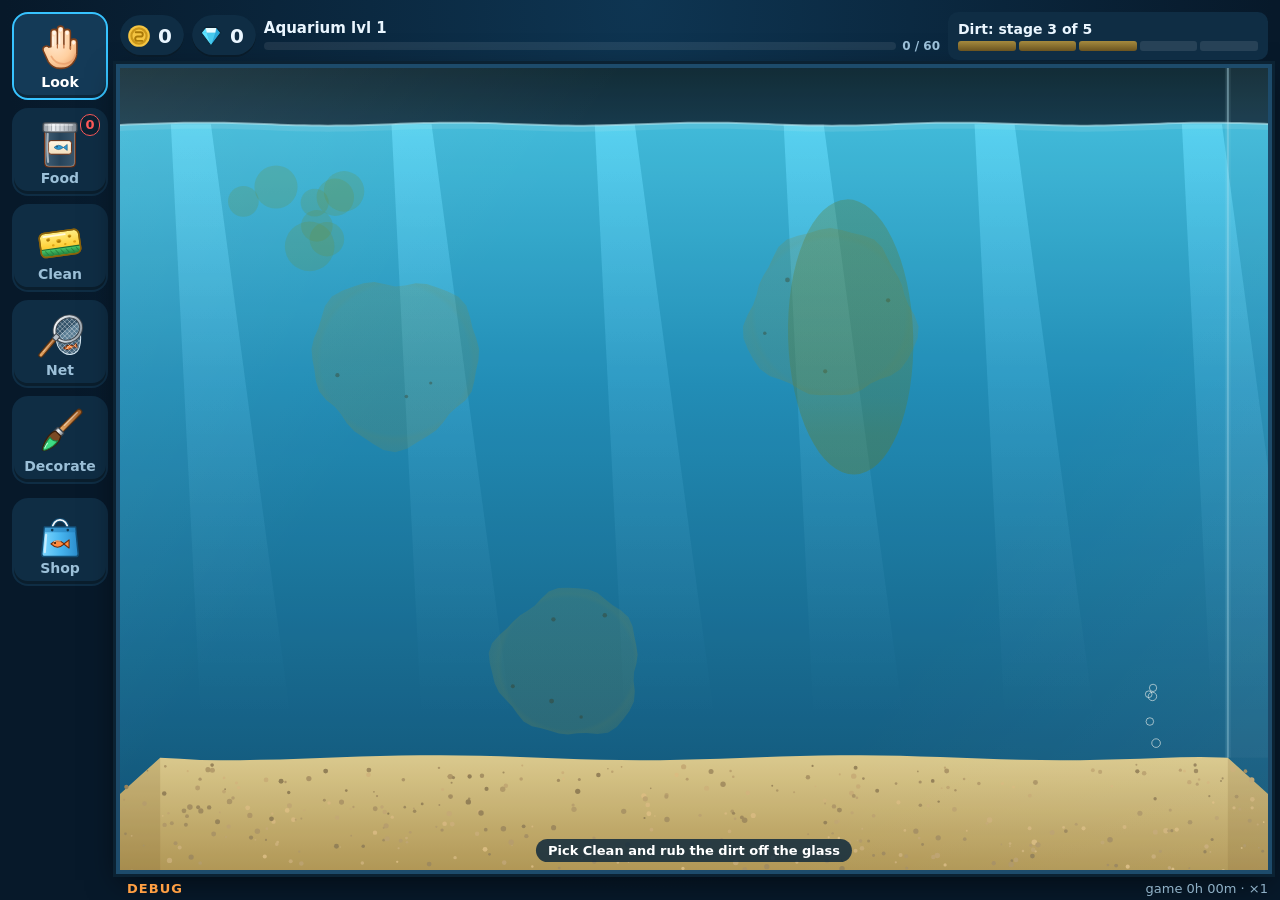
<file: index.html>
<!doctype html>
<html lang="en">
<head>
  <meta charset="utf-8">
  <meta name="viewport" content="width=device-width, initial-scale=1, viewport-fit=cover, user-scalable=no">
  <meta name="theme-color" content="#07192a">
  <meta name="screen-orientation" content="landscape">
  <!-- home-screen app: relative paths so it works under the GitHub Pages subpath /Fish-Aquarium/. iOS reads these tags
       (and, from 11.3, the manifest, whose display wins over the meta tag) ONCE, when the icon is added: an icon added from a
       build without them keeps opening in Safari until it is deleted and added again. Manifest display is "standalone"
       (every iOS version understands it; fullscreen stays first in display_override for Android). Never navigate the
       page (reload / location / links): old iOS standalone apps bounce to Safari on navigation. -->
  <meta name="apple-mobile-web-app-capable" content="yes">
  <meta name="mobile-web-app-capable" content="yes">
  <meta name="apple-mobile-web-app-status-bar-style" content="black-translucent">
  <meta name="apple-mobile-web-app-title" content="Aquarium">
  <link rel="manifest" href="manifest.webmanifest">
  <link rel="icon" type="image/svg+xml" href="icons/aquarium-icon.svg">
  <link rel="icon" type="image/png" sizes="192x192" href="icons/icon-192.png">
  <link rel="apple-touch-icon" sizes="180x180" href="icons/icon-180.png">
  <title>Aquarium (prototype)</title>
  <link rel="stylesheet" href="style.css?v=202609290300">
</head>
<body>
  <svg width="0" height="0" style="position:absolute" aria-hidden="true">
    <defs>
      <symbol id="i-coin" viewBox="0 0 24 24"><circle cx="12" cy="12" r="10" fill="#f5c542"/><circle cx="12" cy="12" r="7" fill="none" stroke="#c9961a" stroke-width="2"/><path d="M9 8.5h4.5a2 2 0 0 1 0 4H10.5a2 2 0 0 0 0 4H15" fill="none" stroke="#a87808" stroke-width="1.8" stroke-linecap="round"/></symbol>
      <symbol id="i-gem" viewBox="0 0 24 24"><path d="M7 4h10l4 5-9 12L3 9z" fill="#2ba8d8"/><path d="M3 9h18L12 21z" fill="#2ba8d8"/><path d="M3 9l9 12L8 9z" fill="#5fe3ff"/><path d="M7 4l1 5H3z" fill="#5fe3ff"/><path d="M7 4h10l-1 5H8z" fill="#e6fbff"/><path d="M8 9h8l-4 12z" fill="#5fe3ff" opacity=".55"/><path d="M7 4h10l4 5-9 12L3 9z" fill="none" stroke="#0b2233" stroke-width="1" stroke-linejoin="round"/></symbol>
    </defs>
  </svg>

  <div id="app">
    <nav id="tools" aria-label="Tools">
      <!-- Toolbar icons V1 (Art Director art/toolbar-v1): each icon's SVG inlined by tools/sync_toolbar_art.py between the
           tb markers (no <use>); static art, pressed = blue border only (no button animations); Food = pot with the food level -->
      <button class="tool" data-tool="hand" aria-pressed="true"><span class="ico"><!--tb:hand--><svg xmlns="http://www.w3.org/2000/svg" viewBox="0 0 120 120" class="tb tb-hand"><defs><radialGradient id="tbh-skin" cx=".38" cy=".35" r=".8"><stop offset="0" stop-color="#ffe9d2"/><stop offset=".6" stop-color="#ffcf9f"/><stop offset="1" stop-color="#eaa06a"/></radialGradient></defs>
<g transform="scale(5) translate(-0.2 -0.6)">
 <path d="M8 12V5.5a1.5 1.5 0 0 1 3 0V11V4a1.5 1.5 0 0 1 3 0v7V5.5a1.5 1.5 0 0 1 3 0V13v-3a1.5 1.5 0 0 1 3 0v4.5c0 4-3 7.5-7 7.5h-1c-2.5 0-4-1.2-5.2-3L4.5 14a1.6 1.6 0 0 1 2.6-1.8z" fill="url(#tbh-skin)" stroke="#7a3f1c" stroke-width=".7" stroke-linejoin="round"/>
 <path d="M8.2 16.5c1.2 2.4 3.4 3.6 6.2 3.4 2.6-.2 4.4-2 5-4.4" fill="none" stroke="#e79a66" stroke-opacity=".7" stroke-width=".8" stroke-linecap="round"/>
 <path d="M11 11v1.6M14 11v1.6M17 12v1.2" stroke="#b86a3c" stroke-width=".55" stroke-linecap="round"/>
 <g fill="#fff" fill-opacity=".75"><ellipse cx="9.5" cy="5.6" rx=".75" ry=".95"/><ellipse cx="12.5" cy="4.1" rx=".75" ry=".95"/><ellipse cx="15.5" cy="5.6" rx=".75" ry=".95"/><ellipse cx="18.5" cy="10.1" rx=".75" ry=".95"/></g>
 <path d="M9 7.5v4M12 6v4.5" stroke="#fff" stroke-opacity=".55" stroke-width=".7" stroke-linecap="round"/>
</g></svg><!--/tb:hand--></span><span>Look</span></button>
      <button class="tool" data-tool="food"><span class="ico"><!--tb:food--><svg id="food-icon" data-art="toolbar-v1" xmlns="http://www.w3.org/2000/svg" viewBox="0 0 120 120" class="tb tb-food"><defs><linearGradient id="fb-fbb-food" x1="0" x2="1"><stop offset="0" stop-color="#e0621c"/><stop offset=".28" stop-color="#ff9a4a"/><stop offset=".55" stop-color="#ff8a3d"/><stop offset="1" stop-color="#c9501a"/></linearGradient>
<linearGradient id="fb-fbb-lid" x1="0" x2="1"><stop offset="0" stop-color="#8e969e"/><stop offset=".3" stop-color="#eef1f4"/><stop offset=".6" stop-color="#c9ced4"/><stop offset="1" stop-color="#7c848c"/></linearGradient>
<linearGradient id="fb-fbb-lab" x1="0" y1="0" x2="0" y2="1"><stop offset="0" stop-color="#fff7e6"/><stop offset="1" stop-color="#f1dfbd"/></linearGradient>
<linearGradient id="fb-fbb-glass" x1="0" x2="1"><stop offset="0" stop-color="#cfe9ff" stop-opacity=".26"/><stop offset=".5" stop-color="#cfe9ff" stop-opacity=".12"/><stop offset="1" stop-color="#cfe9ff" stop-opacity=".22"/></linearGradient><clipPath id="food-level-clip" clipPathUnits="userSpaceOnUse"><rect id="food-level-rect" x="-60" y="0" width="120" height="0"/></clipPath></defs><clipPath id="fb-fill-clip" clipPathUnits="userSpaceOnUse"><path id="fb-fill-clip-path" d="M-32 -83 Q-34.5 -83 -34.5 -80 L-34.5 -10.5 Q-34.5 -1.5 -25.5 -1.5 L25.5 -1.5 Q34.5 -1.5 34.5 -10.5 L34.5 -80 Q34.5 -83 32 -83 Z"/></clipPath>

<g class="pot"><g transform="translate(60 113) scale(.98)"><g id="fb-body"><!-- empty glass pot: always drawn first -->
 <path d="M-33 -84 Q-36 -84 -36 -80 L-36 -10 Q-36 0 -26 0 L26 0 Q36 0 36 -10 L36 -80 Q36 -84 33 -84 Z" fill="url(#fb-fbb-glass)"/>
</g>
<g id="food-level" clip-path="url(#food-level-clip)" style="display:none"><g id="fb-fill" clip-path="url(#fb-fill-clip)"><!-- the food, full (y -84 .. 0). Clip it to the current level: visible from y = -84 * level down to 0 -->
 <rect x="-40" y="-86" width="80" height="88" fill="url(#fb-fbb-food)"/>
 <rect x="-40" y="-18" width="80" height="20" fill="#b8461a" opacity=".45"/>
 <circle cx="-18" cy="-70" r="3.2" fill="#ffd2a6" opacity=".75"/><circle cx="16" cy="-74" r="2.6" fill="#ffd2a6" opacity=".7"/><circle cx="22" cy="-24" r="3" fill="#ffd2a6" opacity=".6"/><circle cx="-20" cy="-26" r="2.4" fill="#ffd2a6" opacity=".6"/><circle cx="6" cy="-12" r="2.2" fill="#ffd2a6" opacity=".5"/>
</g></g>
<g id="fb-rim"><!-- drawn last, on top of the fill: outline, label, shine, lid -->
 <path d="M-33 -84 Q-36 -84 -36 -80 L-36 -10 Q-36 0 -26 0 L26 0 Q36 0 36 -10 L36 -80 Q36 -84 33 -84 Z" fill="none" stroke="#6b2a0c" stroke-width="3" stroke-linejoin="round"/>
 <path d="M-32 -83 Q-34.5 -83 -34.5 -80 L-34.5 -10.5 Q-34.5 -1.5 -25.5 -1.5 L25.5 -1.5 Q34.5 -1.5 34.5 -10.5 L34.5 -80 Q34.5 -83 32 -83 Z" fill="none" stroke="#ffe0c4" stroke-opacity=".55" stroke-width="1.6"/>
 <rect x="-27" y="-62" width="54" height="32" rx="6" fill="url(#fb-fbb-lab)" stroke="#6b2a0c" stroke-width="2.2"/>
 <path d="M-14 -46 Q-4 -56 8 -46 Q-4 -36 -14 -46 Z M8 -46 L17 -53 L17 -39 Z" fill="#2f9bd6" stroke="#16557d" stroke-width="1.4" stroke-linejoin="round"/>
 <circle cx="-7" cy="-47.5" r="1.6" fill="#0d2f45"/>
 <path d="M-29 -78 Q-31 -40 -28 -12" fill="none" stroke="#fff" stroke-opacity=".55" stroke-width="5" stroke-linecap="round"/>
 <rect x="-40" y="-104" width="80" height="22" rx="5" fill="url(#fb-fbb-lid)" stroke="#3e464e" stroke-width="3"/>
 <path d="M-30 -101 V-85 M-20 -101 V-85 M-10 -101 V-85 M0 -101 V-85 M10 -101 V-85 M20 -101 V-85 M30 -101 V-85" stroke="#6d757d" stroke-opacity=".55" stroke-width="2"/>
 <path d="M-34 -99 H30" stroke="#fff" stroke-opacity=".7" stroke-width="2.5" stroke-linecap="round"/>
</g></g></g></svg><!--/tb:food-->
          <b id="food-badge" class="badge">0</b></span><span>Food</span></button>
      <button class="tool" data-tool="sponge"><span class="ico"><!--tb:sponge--><svg xmlns="http://www.w3.org/2000/svg" viewBox="0 0 120 120" class="tb tb-sponge"><defs><linearGradient id="tbs-yel" x1="0" y1="0" x2="0" y2="1"><stop offset="0" stop-color="#fff08a"/><stop offset=".55" stop-color="#ffd23d"/><stop offset="1" stop-color="#f2b21c"/></linearGradient><linearGradient id="tbs-grn" x1="0" y1="0" x2="0" y2="1"><stop offset="0" stop-color="#4ccf6e"/><stop offset="1" stop-color="#23813f"/></linearGradient></defs>

<g class="sponge"><g transform="rotate(-8 60 68)">
 <rect x="14" y="40" width="92" height="56" rx="12" fill="url(#tbs-yel)" stroke="#8a620a" stroke-width="3.5"/>
 <path d="M15.8 78 H104.2 V84 Q104.2 94.2 94 94.2 H26 Q15.8 94.2 15.8 84 Z" fill="url(#tbs-grn)"/>
 <path d="M24 82l6 8M36 82l6 8M48 82l6 8M60 82l6 8M72 82l6 8M84 82l6 8M96 82l4 6" stroke="#1d6b33" stroke-opacity=".6" stroke-width="2.2" stroke-linecap="round"/>
 <path d="M15.8 78 H104.2" stroke="#1d6b33" stroke-width="2.5"/>
 <rect x="14" y="40" width="92" height="56" rx="12" fill="none" stroke="#8a620a" stroke-width="3.5"/>
 <g fill="#dca317"><ellipse cx="34" cy="56" rx="5" ry="4"/><ellipse cx="58" cy="62" rx="6" ry="4.6"/><ellipse cx="84" cy="54" rx="4.4" ry="3.6"/><ellipse cx="94" cy="68" rx="3.4" ry="2.8"/><ellipse cx="44" cy="70" rx="3.2" ry="2.6"/><ellipse cx="72" cy="71" rx="2.8" ry="2.3"/></g>
 <g fill="#a87908"><ellipse cx="34" cy="57.2" rx="3.3" ry="2.4"/><ellipse cx="58" cy="63.4" rx="4" ry="2.8"/><ellipse cx="84" cy="55.1" rx="2.9" ry="2.1"/></g>
 <path d="M24 48 H74" stroke="#fff" stroke-opacity=".75" stroke-width="4" stroke-linecap="round"/>
</g></g></svg><!--/tb:sponge--></span><span>Clean</span></button>
      <button class="tool" data-tool="net"><span class="ico"><!--tb:net--><svg xmlns="http://www.w3.org/2000/svg" viewBox="0 0 120 120" class="tb tb-net"><defs><clipPath id="tbn-clip"><path d="M52 62 C49 97 84 114 100 95 C110 83 109 50 104 26 Z"/><ellipse cx="78" cy="44" rx="32" ry="28" transform="rotate(-35 78 44)"/></clipPath><linearGradient id="tbn-wood" x1="0" x2="1"><stop offset="0" stop-color="#e3a562"/><stop offset="1" stop-color="#a8652c"/></linearGradient><linearGradient id="tbn-steel" x1="0" y1="0" x2="1" y2="1"><stop offset="0" stop-color="#ffffff"/><stop offset=".5" stop-color="#c9d2da"/><stop offset="1" stop-color="#8d979f"/></linearGradient></defs>
<path d="M50 64 L16 104" stroke="#5a3212" stroke-width="12" stroke-linecap="round"/>
<path d="M50 64 L16 104" stroke="url(#tbn-wood)" stroke-width="6.5" stroke-linecap="round"/>
<path d="M44 70 L22 96" stroke="#fff" stroke-opacity=".45" stroke-width="2" stroke-linecap="round"/>
<path d="M52 62 C49 97 84 114 100 95 C110 83 109 50 104 26 Z" fill="#bfe6ff" fill-opacity=".28"/><ellipse cx="78" cy="44" rx="32" ry="28" transform="rotate(-35 78 44)" fill="#bfe6ff" fill-opacity=".2"/>
<g transform="translate(80 86) rotate(-12)"><path d="M-12 0 Q0 -10 12 0 Q0 10 -12 0 Z M11 0 L19 -6 L19 6 Z" fill="#ff8a3d" stroke="#6b2a0c" stroke-width="2.2" stroke-linejoin="round"/><circle cx="-5" cy="-1.5" r="1.8" fill="#2a1206"/></g>
<g clip-path="url(#tbn-clip)" stroke="#fff" stroke-opacity=".6" stroke-width="1.5"><path d="M-110 0 L10 120"/><path d="M10 0 L-110 120"/><path d="M-99 0 L21 120"/><path d="M21 0 L-99 120"/><path d="M-88 0 L32 120"/><path d="M32 0 L-88 120"/><path d="M-77 0 L43 120"/><path d="M43 0 L-77 120"/><path d="M-66 0 L54 120"/><path d="M54 0 L-66 120"/><path d="M-55 0 L65 120"/><path d="M65 0 L-55 120"/><path d="M-44 0 L76 120"/><path d="M76 0 L-44 120"/><path d="M-33 0 L87 120"/><path d="M87 0 L-33 120"/><path d="M-22 0 L98 120"/><path d="M98 0 L-22 120"/><path d="M-11 0 L109 120"/><path d="M109 0 L-11 120"/><path d="M0 0 L120 120"/><path d="M120 0 L0 120"/><path d="M11 0 L131 120"/><path d="M131 0 L11 120"/><path d="M22 0 L142 120"/><path d="M142 0 L22 120"/><path d="M33 0 L153 120"/><path d="M153 0 L33 120"/><path d="M44 0 L164 120"/><path d="M164 0 L44 120"/><path d="M55 0 L175 120"/><path d="M175 0 L55 120"/><path d="M66 0 L186 120"/><path d="M186 0 L66 120"/><path d="M77 0 L197 120"/><path d="M197 0 L77 120"/><path d="M88 0 L208 120"/><path d="M208 0 L88 120"/><path d="M99 0 L219 120"/><path d="M219 0 L99 120"/><path d="M110 0 L230 120"/><path d="M230 0 L110 120"/></g>
<path d="M52 62 C49 97 84 114 100 95 C110 83 109 50 104 26" fill="none" stroke="#e6f6ff" stroke-opacity=".9" stroke-width="2.4" stroke-linecap="round"/>
<ellipse cx="78" cy="44" rx="32" ry="28" transform="rotate(-35 78 44)" fill="none" stroke="#3e464e" stroke-width="9"/>
<ellipse cx="78" cy="44" rx="32" ry="28" transform="rotate(-35 78 44)" fill="none" stroke="url(#tbn-steel)" stroke-width="4.5"/>
<rect x="45" y="56" width="12" height="14" rx="3" fill="#b8c0c8" stroke="#3e464e" stroke-width="2.5" transform="rotate(40 51 63)"/></svg><!--/tb:net--></span><span>Net</span></button>
      <button class="tool" data-tool="brush"><span class="ico"><!--tb:brush--><svg xmlns="http://www.w3.org/2000/svg" viewBox="0 0 120 120" class="tb tb-brush"><defs><linearGradient id="tbb-wood" x1="0" x2="1"><stop offset="0" stop-color="#e3a562"/><stop offset="1" stop-color="#a8652c"/></linearGradient><linearGradient id="tbb-steel" x1="0" x2="1"><stop offset="0" stop-color="#8e969e"/><stop offset=".35" stop-color="#f2f5f7"/><stop offset="1" stop-color="#7c848c"/></linearGradient></defs>
<g class="brushg">
 <path d="M104 14 L62 56" stroke="#5a3212" stroke-width="15" stroke-linecap="round"/>
 <path d="M104 14 L62 56" stroke="url(#tbb-wood)" stroke-width="9.5" stroke-linecap="round"/>
 <path d="M100 15 L70 45" stroke="#fff" stroke-opacity=".45" stroke-width="2.5" stroke-linecap="round"/>
 <rect x="-10" y="-9" width="20" height="18" rx="3" fill="url(#tbb-steel)" stroke="#3e464e" stroke-width="3" transform="translate(56 62) rotate(45)"/>
 <path d="M50 58 C38 60 26 76 20 96 C18 102 22 104 28 102 C46 96 60 82 62 70 Z" fill="#7a4a24" stroke="#3a1e0a" stroke-width="3" stroke-linejoin="round"/>
 <path d="M37 72 C30 80 25 90 22 97 C20 102 23 103 28 101 C40 96 50 88 55 80 C48 82 41 78 37 72 Z" fill="#3ddc84" stroke="#1d7a44" stroke-width="2.5" stroke-linejoin="round"/>
 <path d="M31 86 C28 90 26 94 25 97" stroke="#caffdf" stroke-width="2.5" stroke-linecap="round"/>
</g></svg><!--/tb:brush--></span><span>Decorate</span></button>
      <button class="tool action" id="btn-shop"><span class="ico"><!--tb:shop--><svg xmlns="http://www.w3.org/2000/svg" viewBox="0 0 120 120" class="tb tb-shop"><defs><linearGradient id="tbp-bag" x1="0" x2="1"><stop offset="0" stop-color="#7fd8ff"/><stop offset=".5" stop-color="#48b6f0"/><stop offset="1" stop-color="#2a8bcb"/></linearGradient></defs>
<path d="M42 50 C42 20 78 20 78 50" fill="none" stroke="#134e75" stroke-width="9" stroke-linecap="round"/>
<path d="M42 50 C42 20 78 20 78 50" fill="none" stroke="#f4f7fa" stroke-width="4" stroke-linecap="round"/>
<path d="M24 44 H96 L102 106 Q102 112 96 112 H24 Q18 112 18 106 Z" fill="url(#tbp-bag)" stroke="#134e75" stroke-width="3.5" stroke-linejoin="round"/>
<path d="M24.2 45.8 H95.8 L96.8 56 H23.2 Z" fill="#1f78b4" opacity=".55"/>
<circle cx="42" cy="51" r="3" fill="#0d3a57"/><circle cx="78" cy="51" r="3" fill="#0d3a57"/>
<path d="M28 62 L25 102" stroke="#fff" stroke-opacity=".6" stroke-width="5" stroke-linecap="round"/>
<g transform="translate(58 83) scale(1.35)"><path d="M-14 0 Q-3 -11 9 0 Q-3 11 -14 0 Z M8 0 L17 -7 L17 7 Z" fill="#ff8a3d" stroke="#6b2a0c" stroke-width="1.8" stroke-linejoin="round"/><circle cx="-7" cy="-1.5" r="1.7" fill="#2a1206"/><path d="M-9 -4 Q-3 -7 2 -5" stroke="#ffd2a6" stroke-width="1.5" fill="none" stroke-linecap="round"/></g></svg><!--/tb:shop--></span><span>Shop</span></button>
    </nav>

    <header id="hud">
      <div class="res" id="res-gold" title="Gold"><svg><use href="#i-coin"/></svg><span id="gold">0</span></div>
      <div class="res" id="res-gem" title="Diamonds"><svg><use href="#i-gem"/></svg><span id="gems">0</span></div>
      <div id="tanklvl" title="Aquarium level: feeding, level-ups, selling and cleaning earn XP">
        <div id="tank-label">Aquarium lvl 1</div>
        <div class="xprow"><div class="bar"><div id="tank-xpbar"></div></div><span id="tank-xp">0 / 60</span></div>
      </div>
      <div id="dirt-win" title="Dirt">
        <div class="l1"><span id="dirt-label">Dirt: clean</span></div>
        <div id="dirt-bar" aria-label="Dirt stage"><i></i><i></i><i></i><i></i><i></i></div>
      </div>
    </header>

    <main id="tank-wrap">
      <canvas id="tank" aria-label="Aquarium tank"></canvas>
      <div id="toasts"></div>
      <div id="hint"></div>
      <button id="deco-done" class="btn primary" hidden>Done</button>

      <section id="panel" class="side" hidden>
        <button class="close" data-close="panel" aria-label="Close">&times;</button>
        <div class="panel-head">
          <canvas id="panel-portrait" width="200" height="120"></canvas>
          <div>
            <div class="p-name" id="p-name"></div>
            <div class="p-latin" id="p-latin"></div>
            <div class="p-chips"><span class="chip" id="p-rarity"></span><span class="chip" id="p-level"></span></div>
          </div>
        </div>
        <div class="p-row alive"><span class="k">Growth</span><span class="v" id="p-growth"></span></div>
        <div class="bar alive"><div id="p-growbar"></div></div>
        <div class="p-row alive"><span class="k">Hunger</span><span class="v" id="p-hunger"></span></div>
        <div class="p-row alive"><span class="k">Food</span><span class="v" id="p-meal"></span></div>
        <div class="meal alive" id="p-mealbar"></div>
        <div class="p-row"><span class="k">Value</span><span class="v worth" id="p-worth"><span id="p-worth-n"></span><svg class="coin" role="img" aria-label="gold"><use href="#i-coin"/></svg></span></div>
        <div class="p-row deadonly"><span class="k">Status</span><span class="v danger" id="p-dead">Dead</span></div>
        <p class="note deadonly">Use the Net to remove it.</p>
      </section>

      <section id="shop" hidden>
        <div class="shop-head">
          <h2>Shop</h2>
          <div class="tabs" role="tablist">
            <button class="tab" data-tab="fish" aria-selected="true">Fish</button>
            <button class="tab" data-tab="food" aria-selected="false">Food</button>
            <button class="tab" data-tab="decor" aria-selected="false">Decorations</button>
          </div>
          <button class="close" data-close="shop" aria-label="Close">&times;</button>
        </div>
        <div id="shop-scroll">
          <div id="shop-list" class="grid" data-tab="fish"></div>
          <div id="shop-food" class="grid" data-tab="food" hidden></div>
          <div id="shop-decor" class="grid" data-tab="decor" hidden></div>
          <p class="note" id="shop-note"></p>
        </div>
        <button id="shop-close" class="pill">Close</button>
      </section>

      <section id="deco-menu" hidden>
        <div class="dm-head"><span id="dm-title">Leaf</span><button class="close" id="dm-close" aria-label="Close">&times;</button></div>
        <div class="dm-row">
          <div class="dm-group"><div class="dm-cap">Move</div>
            <div class="dpad">
              <button class="rb" data-move="up" style="grid-area:1/2" aria-label="Move up"><svg viewBox="0 0 24 24"><path d="M6 15l6-6 6 6"/></svg></button>
              <button class="rb" data-move="left" style="grid-area:2/1" aria-label="Move left"><svg viewBox="0 0 24 24"><path d="M15 6l-6 6 6 6"/></svg></button>
              <button class="rb" data-move="right" style="grid-area:2/3" aria-label="Move right"><svg viewBox="0 0 24 24"><path d="M9 6l6 6-6 6"/></svg></button>
              <button class="rb" data-move="down" style="grid-area:3/2" aria-label="Move down"><svg viewBox="0 0 24 24"><path d="M6 9l6 6 6-6"/></svg></button>
            </div>
          </div>
          <div class="dm-group"><div class="dm-cap">Size</div>
            <div class="sizes">
              <button class="rb" data-size="taller" aria-label="Taller"><svg viewBox="0 0 24 24"><path d="M12 3v18M8 7l4-4 4 4M8 17l4 4 4-4"/></svg></button>
              <button class="rb" data-size="shorter" aria-label="Shorter"><svg viewBox="0 0 24 24"><path d="M12 2v7M12 15v7M8 5l4 4 4-4M8 19l4-4 4 4"/></svg></button>
              <button class="rb" data-size="wider" aria-label="Wider"><svg viewBox="0 0 24 24"><path d="M3 12h18M7 8l-4 4 4 4M17 8l4 4-4 4"/></svg></button>
              <button class="rb" data-size="narrower" aria-label="Narrower"><svg viewBox="0 0 24 24"><path d="M2 12h7M15 12h7M5 8l4 4-4 4M19 8l-4 4 4 4"/></svg></button>
            </div>
            <div class="dm-scale" id="dm-scale">H 1.0x  W 1.0x</div>
          </div>
        </div>
        <input type="range" id="dm-color" min="0" max="100" step="1" value="50" aria-label="Colour">
        <button class="btn danger" id="dm-sell">Sell · refund 0 gold</button>
      </section>

      <div id="tankover" class="modal" hidden>
        <div class="modal-box">
          <p><strong>Your tank is empty</strong></p>
          <p>No fish left and not enough gold for a baby. Start a fresh tank.</p>
          <p class="reset-line" id="newtank-reset"></p>
          <div class="modal-actions">
            <button class="btn primary" id="btn-newtank">Start new tank</button>
          </div>
        </div>
      </div>
      <div id="away" class="modal" hidden>
        <div class="modal-box">
          <p><strong>While you were away</strong> <span id="away-time"></span></p>
          <ul id="away-list"></ul>
          <div class="modal-actions"><button class="btn primary" id="away-ok">OK</button></div>
        </div>
      </div>
    <div id="dbg-pass" class="modal" hidden>
      <div class="modal-box confirm-box" role="dialog" aria-labelledby="dbg-pass-title">
        <p id="dbg-pass-title">Developer password</p>
        <input id="dbg-pass-input" type="password" inputmode="numeric" autocomplete="off" maxlength="12" placeholder="Password" />
        <p id="dbg-pass-err" class="dbg-pass-err" hidden>Wrong password</p>
        <div class="modal-actions">
          <button class="btn" id="dbg-pass-no">Cancel</button>
          <button class="btn primary" id="dbg-pass-yes">Unlock</button>
        </div>
      </div>
    </div>
      <div id="confirm" class="modal" hidden>
        <div class="modal-box confirm-box">
          <canvas id="confirm-portrait" width="240" height="120"></canvas>
          <p id="confirm-text"></p>
          <div class="modal-actions">
            <button class="btn" id="confirm-no">Cancel</button>
            <button class="btn danger" id="confirm-yes">Release</button>
          </div>
        </div>
      </div>
    </main>

    <footer id="debug">
      <button type="button" id="dbg-toggle" class="dbg-title" aria-pressed="false" title="Show or hide debug controls">DEBUG</button>
      <span id="dbg-panel">
        <span id="speed-btns"></span>
        <button id="dbg-gold" class="dbg">+100g</button>
        <button id="dbg-xp" class="dbg">+50 XP</button>
        <button id="dbg-reset" class="dbg warn">Reset save</button>
      </span>
      <span id="dbg-clock"></span>
    </footer>
  </div>

  <!-- AD v4 1: held upright, a rotate screen covers everything; the game clock keeps running underneath -->
  <div id="rotate" hidden>
    <svg id="rotate-icon" viewBox="0 0 100 100" aria-hidden="true">
      <g class="phone"><rect x="30" y="14" width="40" height="72" rx="6" fill="none" stroke="#eaf6ff" stroke-width="4"/><circle cx="50" cy="78" r="2.6" fill="#eaf6ff"/></g>
      <path class="arrow" d="M62 6 A 30 30 0 0 1 90 32" fill="none" stroke="#37c3ff" stroke-width="4" stroke-linecap="round"/>
      <path class="arrow" d="M69 1 L61 6 L67 13" fill="none" stroke="#37c3ff" stroke-width="4" stroke-linecap="round" stroke-linejoin="round"/>
    </svg>
    <div id="rotate-text">Turn your device sideways</div>
  </div>

  <script src="config.js?v=202609290300"></script>
  <script src="js/fishdata.js?v=202609290300"></script>
  <script src="js/fishart.js?v=202609290300"></script>
  <script src="decor/decor-v1-data.js?v=202609290300"></script>
  <script src="js/game.js?v=202609290300"></script>
  <script src="js/main.js?v=202609290300"></script>
</body>
</html>
</file>
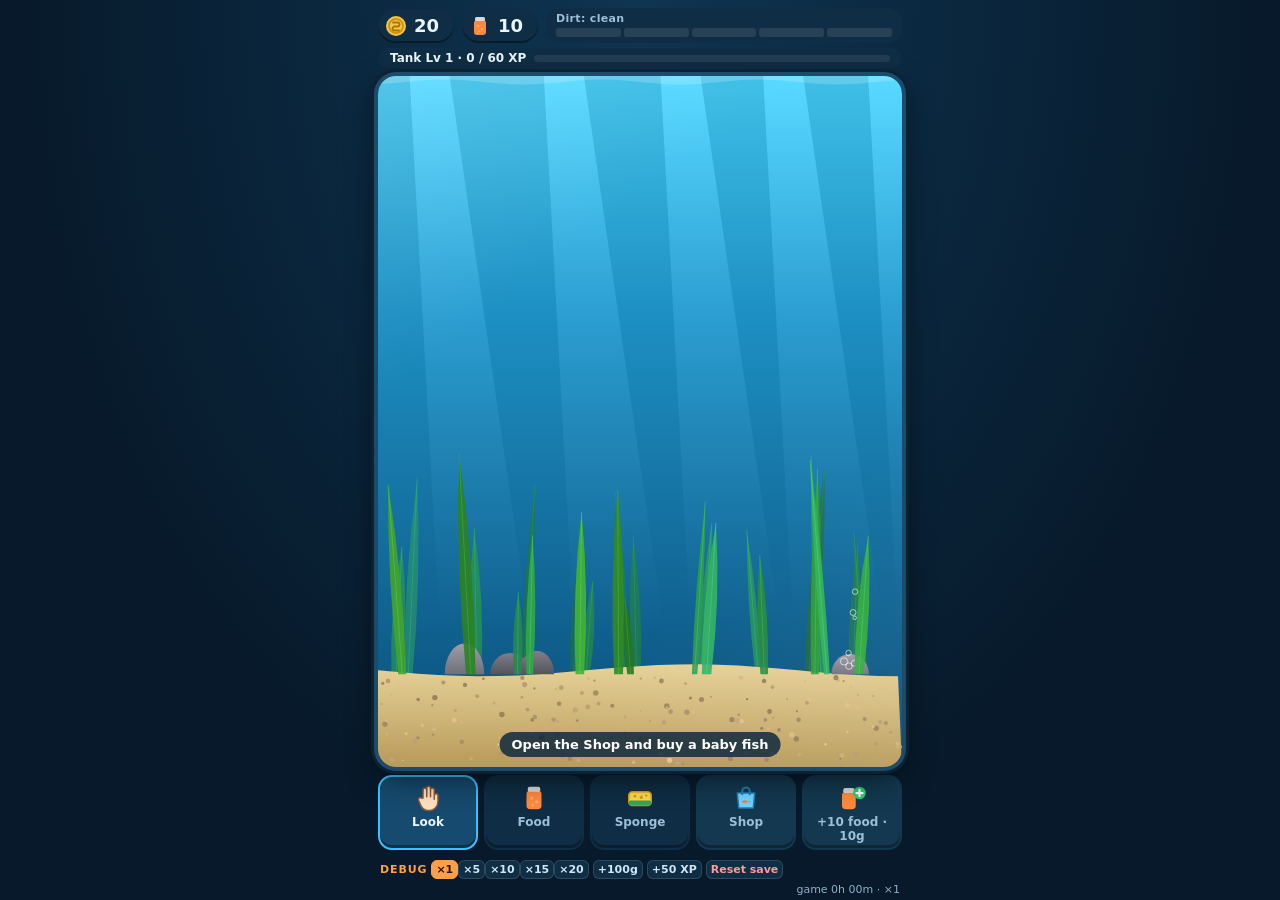
<file: classic/index.html>
<!doctype html>
<html lang="en">
<head>
  <meta charset="utf-8">
  <meta name="viewport" content="width=device-width, initial-scale=1, viewport-fit=cover, user-scalable=no">
  <meta name="theme-color" content="#0b2a3f">
  <title>Aquarium (prototype)</title>
  <link rel="stylesheet" href="style.css">
</head>
<body>
  <svg width="0" height="0" style="position:absolute" aria-hidden="true">
    <defs>
      <symbol id="i-coin" viewBox="0 0 24 24"><circle cx="12" cy="12" r="10" fill="#f5c542"/><circle cx="12" cy="12" r="7" fill="none" stroke="#c9961a" stroke-width="2"/><path d="M9 8.5h4.5a2 2 0 0 1 0 4H10.5a2 2 0 0 0 0 4H15" fill="none" stroke="#a87808" stroke-width="1.8" stroke-linecap="round"/></symbol>
      <symbol id="i-food" viewBox="0 0 24 24"><rect x="6" y="6" width="12" height="15" rx="3" fill="#ff8a3d"/><rect x="7" y="3" width="10" height="4" rx="1.5" fill="#d9d9d9"/><circle cx="10" cy="12" r="1.3" fill="#fff4"/><circle cx="14" cy="15" r="1.3" fill="#fff4"/><circle cx="11" cy="17.5" r="1.1" fill="#fff4"/></symbol>
      <symbol id="i-hand" viewBox="0 0 24 24"><path d="M8 12V5.5a1.5 1.5 0 0 1 3 0V11V4a1.5 1.5 0 0 1 3 0v7V5.5a1.5 1.5 0 0 1 3 0V13v-3a1.5 1.5 0 0 1 3 0v4.5c0 4-3 7.5-7 7.5h-1c-2.5 0-4-1.2-5.2-3L4.5 14a1.6 1.6 0 0 1 2.6-1.8z" fill="#ffe0bf" stroke="#8a5a3a" stroke-width="1.2" stroke-linejoin="round"/></symbol>
      <symbol id="i-sponge" viewBox="0 0 24 24"><rect x="3" y="7" width="18" height="11" rx="3" fill="#ffd84a" stroke="#c8a21a" stroke-width="1.2"/><rect x="3" y="14" width="18" height="4" rx="1.5" fill="#3aa35a"/><circle cx="8" cy="10.5" r="1.1" fill="#c8a21a"/><circle cx="13" cy="11.5" r="1.3" fill="#c8a21a"/><circle cx="17" cy="10" r="0.9" fill="#c8a21a"/></symbol>
      <symbol id="i-shop" viewBox="0 0 24 24"><path d="M5 8h14l-1.2 12H6.2z" fill="#6fd3ff" stroke="#1f7fb0" stroke-width="1.2" stroke-linejoin="round"/><path d="M9 9V6.5a3 3 0 0 1 6 0V9" fill="none" stroke="#1f7fb0" stroke-width="1.6" stroke-linecap="round"/><path d="M8.5 15c1.2-1.4 3.5-1.6 5 0l1.5-1v2l-1.5-1c-1.5 1.6-3.8 1.4-5 0z" fill="#ff7a3d"/></symbol>
      <symbol id="i-buyfood" viewBox="0 0 24 24"><rect x="4" y="7" width="11" height="14" rx="3" fill="#ff8a3d"/><rect x="5" y="4" width="9" height="4" rx="1.5" fill="#d9d9d9"/><circle cx="18" cy="8" r="5" fill="#2ecc71"/><path d="M18 5.5v5M15.5 8h5" stroke="#fff" stroke-width="1.8" stroke-linecap="round"/></symbol>
    </defs>
  </svg>

  <div id="app">
    <header id="hud">
      <div class="res" id="res-gold" title="Gold"><svg><use href="#i-coin"/></svg><span id="gold">0</span></div>
      <div class="res" id="res-food" title="Food"><svg><use href="#i-food"/></svg><span id="food">0</span></div>
      <div id="dirt-wrap" title="Dirt">
        <div id="dirt-label">Clean</div>
        <div id="dirt-bar" aria-label="Dirt stage">
          <i></i><i></i><i></i><i></i><i></i>
        </div>
      </div>
    </header>
    <div id="tankbar" title="Tank level: level-ups and cleans earn XP; tank levels unlock species">
      <span id="tank-label">Tank Lv 1</span>
      <div class="bar"><div id="tank-xpbar"></div></div>
    </div>

    <main id="tank-wrap">
      <canvas id="tank" aria-label="Aquarium tank"></canvas>
      <div id="dirt-callout" hidden>Clean the tank first</div>
      <div id="toasts"></div>
      <div id="hint"></div>

      <section id="panel" class="sheet" hidden>
        <button class="close" data-close="panel" aria-label="Close">&times;</button>
        <div class="panel-head">
          <canvas id="panel-portrait" width="160" height="96"></canvas>
          <div>
            <div class="p-name" id="p-name"></div>
            <div class="p-latin" id="p-latin"></div>
            <div class="p-chips"><span class="chip" id="p-rarity"></span><span class="chip" id="p-level"></span></div>
          </div>
        </div>
        <div class="p-row alive"><span class="k">Growth</span><span class="v" id="p-growth"></span></div>
        <div class="bar alive"><div id="p-growbar"></div></div>
        <div class="p-row alive"><span class="k">Hunger</span><span class="v" id="p-hunger"></span></div>
        <div class="p-row small alive"><span class="k">Food per feed</span><span class="v" id="p-portion"></span></div>
        <div class="p-row deadonly"><span class="k">Status</span><span class="v danger" id="p-dead">Dead</span></div>
        <button id="p-sell" class="btn wide"></button>
      </section>

      <section id="shop" class="sheet" hidden>
        <button class="close" data-close="shop" aria-label="Close">&times;</button>
        <h2>Fish shop <small>babies only</small></h2>
        <div id="shop-tankrow"><span id="shop-tank"></span><div class="bar"><div id="shop-tankbar"></div></div></div>
        <div id="shop-list"></div>
        <button class="btn wide diamond" disabled title="Diamonds are not available in this prototype">&#9670; Diamonds: coming later</button>
        <p class="note" id="shop-note"></p>
      </section>

      <div id="tankover" class="modal" hidden>
        <div class="modal-box">
          <p><strong>Your tank is empty</strong></p>
          <p>No fish left and not enough gold for a baby. Start a fresh tank with 20 gold and 10 food.</p>
          <p class="reset-line" id="newtank-reset"></p>
          <div class="modal-actions">
            <button class="btn primary" id="btn-newtank">Start new tank</button>
          </div>
        </div>
      </div>
      <div id="away" class="modal" hidden>
        <div class="modal-box">
          <p><strong>While you were away</strong> <span id="away-time"></span></p>
          <ul id="away-list"></ul>
          <div class="modal-actions"><button class="btn primary" id="away-ok">OK</button></div>
        </div>
      </div>
      <div id="confirm" class="modal" hidden>
        <div class="modal-box">
          <p id="confirm-text"></p>
          <div class="modal-actions">
            <button class="btn" id="confirm-no">Cancel</button>
            <button class="btn danger" id="confirm-yes">Release</button>
          </div>
        </div>
      </div>
    </main>

    <nav id="tools">
      <button class="tool" data-tool="hand" aria-pressed="true"><svg><use href="#i-hand"/></svg><span>Look</span></button>
      <button class="tool" data-tool="food"><svg><use href="#i-food"/></svg><span>Food</span></button>
      <button class="tool" data-tool="sponge"><svg><use href="#i-sponge"/></svg><span>Sponge</span></button>
      <button class="tool action" id="btn-shop"><svg><use href="#i-shop"/></svg><span>Shop</span></button>
      <button class="tool action" id="btn-buyfood"><svg><use href="#i-buyfood"/></svg><span id="buyfood-label">Buy food</span></button>
    </nav>

    <footer id="debug">
      <span class="dbg-title">DEBUG</span>
      <span id="speed-btns"></span>
      <button id="dbg-gold" class="dbg">+100g</button>
      <button id="dbg-xp" class="dbg">+50 XP</button>
      <button id="dbg-reset" class="dbg warn">Reset save</button>
      <span id="dbg-clock"></span>
    </footer>
  </div>
  <!-- pointer from the "Clean the tank first" callout up to the dirt bar; outside #tank-wrap (overflow hidden) so it
       can cross the XP row, drawn above the HUD. Placed by placeDirtArrow() in main.js. -->
  <div id="dirt-arrow" hidden></div>

  <script src="config.js"></script>
  <script src="js/fishart.js"></script>
  <script src="js/game.js"></script>
  <script src="js/main.js"></script>
</body>
</html>
</file>
<file: style.css>
[hidden] { display: none !important; }
:root {
  --bg: #07192a; --panel: #0f2d44; --panel2: #143a57; --ink: #eaf6ff; --muted: #9cc0d8;
  --gold: #f5c542; --accent: #37c3ff; --danger: #ff5a5a; --ok: #3ddc84;
  /* AD LANDSCAPE_LAYOUT_V4 1-3: compact = viewport height < 600 (844x390), large = height >= 600 (1180x820) */
  --pad: 8px; --col: 68px; --colgap: 8px; --topbar: 36px; --gap: 6px; --dbg: 20px;
  --btn-h: 54px; --btn-r: 12px; --btn-gap: 4px; --icon: 36px; --lbl: 11px;
  --pill-h: 32px; --pill-fs: 16px; --pill-ico: 20px;
  --dirt-w: 240px; --dirt-h: 36px; --dirt-fs: 11px; --dirt-bar: 8px;
  --side-w: 300px; --menu-w: 296px; --menu-h: 284px;
  /* decoration edit menu (AD LANDSCAPE_LAYOUT_V4 7, 2026-09-28 Maksims: size buttons were too close). CSS px, never scaled with the tank.
     --rb = drawn circle, --rb-hit = touch target, --size-gap = gap between Size targets, --dpad-gap = gap between Move targets,
     --group-gap = gap between the Move and Size groups */
  --rb: 38px; --rb-hit: 44px; --size-gap: 12px; --dpad-gap: 6px; --group-gap: 20px;
}
@media (min-height: 600px) {
  :root {
    --pad: 12px; --col: 96px; --colgap: 12px; --topbar: 48px; --gap: 8px; --dbg: 22px;
    --btn-h: 88px; --btn-r: 16px; --btn-gap: 8px; --icon: 52px; --lbl: 14px;
    --pill-h: 42px; --pill-fs: 20px; --pill-ico: 26px;
    --dirt-w: 320px; --dirt-h: 48px; --dirt-fs: 14px; --dirt-bar: 10px;
    --side-w: 380px; --menu-w: 392px; --menu-h: 368px;
    --rb: 48px; --rb-hit: 52px; --size-gap: 16px; --dpad-gap: 8px; --group-gap: 24px;
  }
}
* { box-sizing: border-box; }
html, body { margin: 0; height: 100%; overflow: hidden; background: radial-gradient(ellipse at top, #0e3552, var(--bg) 70%); color: var(--ink);
  font-family: "Nunito", "Baloo 2", system-ui, -apple-system, "Segoe UI", Roboto, sans-serif; overscroll-behavior: none; }
button { font: inherit; color: inherit; }

/* ---- screen frame: tool column left (full height), top bar, tank, debug row under the tank; nothing scrolls */
/* Fluid (Maksims 2026-09-27 20:10): #app is exactly the visible viewport height (100dvh, 100vh fallback, then the JS
   --app-h = visualViewport / innerHeight, updated on resize / orientationchange / visualViewport resize). The debug row is
   anchored to the very bottom: bottom padding max(4px, safe-area inset) only, and the tank row (1fr) takes all the rest. */
#app { position: fixed; left: 0; top: 0; right: 0; height: 100vh; height: 100dvh; height: var(--app-h, 100dvh); display: grid; user-select: none; -webkit-user-select: none;
  padding: calc(var(--pad) + env(safe-area-inset-top, 0px)) calc(var(--pad) + env(safe-area-inset-right, 0px)) env(safe-area-inset-bottom, 0px) calc(var(--pad) + env(safe-area-inset-left, 0px)); /* Job F: debug row on the bottom edge */
  grid-template-columns: var(--col) minmax(0, 1fr); grid-template-rows: var(--topbar) minmax(0, 1fr) var(--dbg);
  column-gap: var(--colgap); row-gap: var(--gap); }
body.nodebug #app { grid-template-rows: var(--topbar) minmax(0, 1fr) 0; }
#tools { grid-column: 1; grid-row: 1 / 4; }
#hud { grid-column: 2; grid-row: 1; }
#tank-wrap { grid-column: 2; grid-row: 2; }
#debug { grid-column: 2; grid-row: 3; }

/* ---- tool column */
#tools { display: flex; flex-direction: column; gap: var(--btn-gap); min-height: 0; }
.tool { flex: 0 1 var(--btn-h); height: var(--btn-h); min-height: 40px; /* shrinks only on very short viewports */ width: 100%; background: var(--panel); border: 2px solid transparent; border-radius: var(--btn-r); padding: 0;
  display: flex; flex-direction: column; align-items: center; justify-content: center; gap: 1px; cursor: pointer; font-size: var(--lbl); font-weight: 800;
  color: var(--muted); box-shadow: inset 0 -3px 0 #0005; touch-action: manipulation; line-height: 1.1; }
.tool > svg, .tool .ico { width: var(--icon); height: var(--icon); flex: none; }
.tool .ico { position: relative; display: block; }
.tool .ico svg { width: 100%; height: 100%; display: block; }
.tool[aria-pressed="true"] { border-color: var(--accent); color: #fff; background: var(--panel2); }
.tool:active { transform: translateY(1px); }
#btn-shop { margin-top: 6px; }
#btn-shop[aria-pressed="true"] { border-color: var(--accent); color: #fff; background: var(--panel2); }
/* food count badge: top-right of the icon, overlapping it by 6px */
.badge { position: absolute; top: -4px; right: -14px; height: 18px; min-width: 20px; padding: 0 4px; border-radius: 999px;
  background: #0b2233; border: 1.5px solid #ff8a3d; color: #fff; font: 900 11px/15px "Nunito", system-ui, sans-serif; text-align: center;
  font-variant-numeric: tabular-nums; font-style: normal; white-space: nowrap; } /* right edge fixed: a min-width badge overlaps the icon by 6px, wider numbers grow over the icon */
.badge.zero { border-color: var(--danger); color: var(--danger); }
@media (min-height: 600px) { .badge { height: 22px; font-size: 13px; line-height: 19px; } }

/* ---- top bar */
#hud { position: relative; z-index: 20; display: flex; align-items: center; gap: 8px; min-width: 0; }
.res { flex: none; display: flex; align-items: center; gap: 6px; height: var(--pill-h); background: var(--panel); border-radius: 999px; padding: 0 12px 0 6px;
  font-weight: 800; font-size: var(--pill-fs); font-variant-numeric: tabular-nums; box-shadow: inset 0 -2px 0 #0006; transition: transform .15s; }
.res svg { width: var(--pill-ico); height: var(--pill-ico); }
.res.bump { transform: scale(1.15); }
#tanklvl { flex: 1 1 auto; min-width: 160px; display: flex; flex-direction: column; justify-content: center; gap: 2px; }
#tank-label { font-size: 12px; font-weight: 800; white-space: nowrap; }
.xprow { display: flex; align-items: center; gap: 6px; }
.xprow .bar { flex: 1; height: 6px; margin: 0; }
#tank-xpbar { height: 100%; width: 0; background: var(--accent); transition: width .3s; }
#tank-xp { font-size: 10px; font-weight: 700; color: var(--muted); white-space: nowrap; font-variant-numeric: tabular-nums; }
@media (min-height: 600px) { #tank-label { font-size: 15px; } .xprow .bar { height: 8px; } #tank-xp { font-size: 12px; } }
#dirt-win { flex: none; margin-left: auto; width: var(--dirt-w); height: var(--dirt-h); background: var(--panel); border-radius: 10px; padding: 3px 10px 0;
  display: flex; flex-direction: column; justify-content: center; gap: 3px; box-shadow: inset 0 0 0 2px transparent; }
#dirt-win .l1 { display: flex; justify-content: space-between; gap: 6px; font-size: var(--dirt-fs); font-weight: 800; white-space: nowrap; line-height: 1.15; }
#dirt-bar { display: grid; grid-template-columns: repeat(5, 1fr); gap: 3px; margin-bottom: 3px; }
#dirt-bar i { height: var(--dirt-bar); border-radius: 3px; background: #ffffff1a; transition: background .3s; }
#dirt-bar i.on { background: linear-gradient(#b9a95a, #7a6d2e); }
#dirt-bar[data-stage="3"] i.on, #dirt-bar[data-stage="4"] i.on { background: linear-gradient(#a58a3e, #6b5420); }
#dirt-bar[data-stage="5"] i.on { background: linear-gradient(#8a6a3a, #4d3515); }
/* blocked feed (AD v4 6): --panel to #c43c3c and back twice (0.25 s each way), 2px #ff8a8a border during the flash, no shake */
#dirt-win.flash { animation: dirtFlash 1s linear; }
@keyframes dirtFlash {
  0% { background: var(--panel); box-shadow: inset 0 0 0 2px #ff8a8a; } 25% { background: #c43c3c; } 50% { background: var(--panel); }
  75% { background: #c43c3c; } 99.9% { background: var(--panel); box-shadow: inset 0 0 0 2px #ff8a8a; } 100% { box-shadow: inset 0 0 0 2px transparent; } }

/* ---- tank */
#tank-wrap { position: relative; min-height: 0; border-radius: 0; overflow: hidden; box-shadow: 0 0 0 3px #1d4b6b, 0 0 0 5px #0b2233, 0 8px 24px #0009; }
@media (min-height: 600px) { #tank-wrap { border-radius: 0; box-shadow: 0 0 0 4px #1d4b6b, 0 0 0 7px #0b2233, 0 10px 30px #0009; } }
#tank { position: absolute; inset: 0; border-radius: 0; /* square tank corners (Maksims 19:57) */ width: 100%; height: 100%; display: block; touch-action: none; }
#tank-wrap[data-tool="food"] #tank { cursor: crosshair; }
#tank-wrap[data-tool="sponge"] #tank, #tank-wrap[data-tool="net"] #tank { cursor: none; } /* the net is drawn at the pointer */
/* toasts start just under the dead-fish band (top set in px by main.js from the water surface) */
#toasts { position: absolute; top: 20%; left: 50%; transform: translateX(-50%); display: flex; flex-direction: column; align-items: center; gap: 6px; pointer-events: none; z-index: 12; width: 70%; }
.toast { background: #06182acc; border: 1px solid #ffffff22; padding: 6px 14px; border-radius: 999px; font-weight: 700; font-size: 14px; backdrop-filter: blur(4px); animation: tin .25s ease-out; text-align: center; }
.toast.bad { background: #5a1420dd; border-color: #ff8a8a55; }
.toast.good { background: #0f4a2bdd; border-color: #6fffb055; }
.toast.out { opacity: 0; transition: opacity .4s; }
.toast.merge { animation: tmerge .25s ease-out; }
@keyframes tmerge { 0% { transform: scale(1); } 45% { transform: scale(1.08); } 100% { transform: scale(1); } }
@keyframes tin { from { transform: translateY(-8px); opacity: 0; } }
#hint { position: absolute; bottom: 8px; left: 50%; transform: translateX(-50%); max-width: 70%; width: max-content; padding: 4px 12px; border-radius: 999px; background: #06223acc; text-align: center; font-size: 13px; font-weight: 600; color: #fff; pointer-events: none; z-index: 4; }
#hint:empty { display: none; }

/* ---- fish info: side panel on the right of the tank */
.side { position: absolute; top: 8px; right: 8px; bottom: 8px; width: var(--side-w); background: linear-gradient(var(--panel2), var(--panel)); border: 1px solid #ffffff1f;
  border-radius: 14px; padding: 12px 14px; z-index: 10; box-shadow: 0 10px 30px #000a; overflow-y: auto; animation: sidein .2s ease-out; }
@keyframes sidein { from { transform: translateX(20px); opacity: 0; } }
.close { position: absolute; top: 4px; right: 6px; background: none; border: 0; font-size: 26px; line-height: 1; color: var(--muted); cursor: pointer; padding: 4px 8px; }
.panel-head { display: flex; gap: 10px; align-items: center; margin-bottom: 6px; padding-right: 20px; }
#panel-portrait { width: 100px; height: 60px; background: radial-gradient(#1f5f86, #0e3552); border-radius: 10px; flex: none; }
.p-name { font-size: 18px; font-weight: 900; }
.p-latin { font-size: 11px; color: var(--muted); font-style: italic; }
.p-chips { margin-top: 4px; display: flex; gap: 6px; flex-wrap: wrap; }
.chip { font-size: 11px; font-weight: 800; background: #ffffff18; border-radius: 999px; padding: 2px 8px; }
.p-row { display: flex; justify-content: space-between; gap: 8px; padding: 4px 0; font-size: 13px; border-bottom: 1px dashed #ffffff14; }
.p-row .k { color: var(--muted); flex: none; }
.p-row .v { font-weight: 800; text-align: right; }
/* fish info Value: 'Worth 30' + the HUD gold coin (same #i-coin symbol), centred on the text line */
.p-row .v.worth { display: inline-flex; align-items: center; gap: 4px; }
.p-row .v.worth .coin { width: 1.15em; height: 1.15em; flex: none; }
#panel .deadonly { display: none; }
#panel.dead .deadonly { display: flex; }
#panel.dead p.deadonly { display: block; }
#panel.dead .alive { display: none; }
.meal { display: flex; gap: 3px; margin: 4px 0 6px; }
.meal i { flex: 1; height: 10px; border-radius: 3px; background: rgba(255,255,255,.2); }
.meal i.on { background: var(--ok); }
.meal:empty { display: none; }
@media (min-height: 600px) { .p-row { font-size: 15px; } .p-name { font-size: 22px; } #panel-portrait { width: 140px; height: 84px; } }
.v.danger, .danger { color: var(--danger); }
.v.ok { color: var(--ok); }
.v.warn { color: #ffb347; }
.bar { height: 8px; background: #ffffff14; border-radius: 99px; overflow: hidden; margin: 2px 0 4px; }
#p-growbar { height: 100%; width: 0; background: linear-gradient(90deg, #37c3ff, #3ddc84); transition: width .2s; }
#p-growbar.paused { background: repeating-linear-gradient(45deg, #ff8a5a, #ff8a5a 6px, #c9503a 6px, #c9503a 12px); }

/* ---- buttons */
.btn { background: linear-gradient(#3fb6ff, #1e86d0); border: 0; border-radius: 12px; padding: 8px 14px; font-weight: 800; cursor: pointer; box-shadow: inset 0 -3px 0 #0004; }
.btn:disabled { background: #3a4d5c; color: #9fb3c2; cursor: not-allowed; box-shadow: none; }
.btn.primary { background: linear-gradient(#3fb6ff, #1e86d0); color: #fff; }
.btn.danger { background: linear-gradient(#ff7b6b, #d94a3a); color: #fff; }
.btn.sell { background: linear-gradient(#ffd45a, #e0a520); color: #3a2600; }

/* ---- shop: centred panel over the tank */
#shop { position: absolute; top: 8px; bottom: 8px; left: 50%; transform: translateX(-50%); width: min(680px, calc(100% - 32px)); z-index: 11;
  background: linear-gradient(var(--panel2), var(--panel)); border: 1px solid #ffffff1f; border-radius: 16px; box-shadow: 0 10px 30px #000a;
  display: flex; flex-direction: column; overflow: hidden; animation: shopin .2s ease-out; }
@keyframes shopin { from { opacity: 0; } }
.shop-head { position: relative; display: flex; align-items: center; gap: 10px; padding: 8px 44px 6px 14px; flex: none; }
.shop-head h2 { margin: 0; font-size: 18px; }
.shop-head .close { top: 50%; transform: translateY(-50%); }
.tabs { display: flex; gap: 4px; }
.tab { background: #ffffff10; border: 1px solid #ffffff1a; border-radius: 999px; padding: 3px 12px; font-size: 13px; font-weight: 800; color: var(--muted); cursor: pointer; }
.tab[aria-selected="true"] { background: var(--accent); color: #06243a; border-color: var(--accent); }
#shop-scroll { flex: 1; min-height: 0; overflow-y: auto; padding: 2px 12px 52px; }
/* Maksims 2026-09-29: every shop tab (Fish, Food, Decorations) 4 cards per row on phone and tablet (fish 5 -> 4 and food 3 -> 4 on Large) */
.grid { display: grid; grid-template-columns: repeat(4, minmax(0, 1fr)); gap: 8px; }
@media (min-height: 600px) { #shop-scroll { padding-bottom: 60px; } .shop-head h2 { font-size: 22px; } .tab { font-size: 15px; padding: 5px 16px; } }
.card { background: #ffffff0d; border: 1px solid #ffffff14; border-radius: 12px; padding: 6px; display: flex; flex-direction: column; gap: 3px; min-width: 0; }
.card canvas { width: 100%; aspect-ratio: 5 / 2; height: auto; background: radial-gradient(#1f5f86, #0e3552); border-radius: 8px; }
/* decoration portraits (Art Director): 2:1 so wide art (Sunken Ship) fills the card width and tall art still fits (contain, main.js drawDecorThumb) */
#shop-decor .card canvas { aspect-ratio: 2 / 1; }
.card .n { font-weight: 900; font-size: 13px; }
.card { position: relative; }
/* rarity tag (AD LANDSCAPE_LAYOUT_V4 7, 2026-09-28): Uncommon / Rare only, never Common (no tag, no frame, no text anywhere).
   Small pill, no border: 8px/800 uppercase, 12px tall, padding 0 4px, radius 6px (Large 9px / 14px / 0 5px; Maksims 2026-09-29, was 9/14 and 10/16).
   Shop cards tag Rare and above only (Maksims 2026-09-29: no Uncommon tag in the shop). Colours NEW_FISH_V6 2.
   On shop cards it overlays the card's top-left corner, 4px in. One set of variables for the Art Director. */
:root { --tag-fs: 8px; --tag-h: 12px; --tag-px: 4px; --tag-r: 6px; --tag-inset: 4px; }
@media (min-height: 600px) { :root { --tag-fs: 9px; --tag-h: 14px; --tag-px: 5px; --tag-r: 7px; } }
.rar { display: inline-flex; align-items: center; box-sizing: border-box; height: var(--tag-h); padding: 0 var(--tag-px); border: 0; border-radius: var(--tag-r);
  font-size: var(--tag-fs); line-height: 1; font-weight: 800; letter-spacing: .04em; text-transform: uppercase; white-space: nowrap; vertical-align: middle; }
.card .rar { position: absolute; top: var(--tag-inset); left: var(--tag-inset); z-index: 1; }
.rar-uncommon { background: #1f7a45; color: #e6fff0; }
.rar-rare { background: #6a34a3; color: #f5ecff; }
.card.rare { border: 2px solid #b884ff; } /* V6 4: rare shop cards */
.card .l { font-size: 10px; color: var(--muted); font-style: italic; margin-top: -3px; white-space: nowrap; overflow: hidden; text-overflow: ellipsis; }
.card .s { font-size: 10px; color: var(--muted); }
.card .btn { margin-top: auto; padding: 5px 6px; display: flex; align-items: center; justify-content: center; gap: 4px; font-size: 12px; }
.card .btn svg { width: 14px; height: 14px; flex: none; }
.card .btn.poor .price { color: #ff8a8a; }
.card.locked { opacity: .55; filter: grayscale(.8); }
.card.locked .btn:disabled { background: #2d3b47; color: #c9d6e0; }
/* v6.7: food packs use 3 wider columns on Large so '500 food · 125 gold' and 'Unlocks at Aquarium lvl 9' stay on one line */
.card.locked .btn .lbl { font-size: 10px; line-height: 1.15; white-space: nowrap; overflow: hidden; text-overflow: ellipsis; max-width: 100%; }
@media (min-height: 600px) { .card .n { font-size: 15px; } .card .s { font-size: 12px; } .card .btn { font-size: 14px; padding: 7px 8px; } }
.note { font-size: 11px; color: var(--muted); margin: 8px 0 0; }
/* close pill fixed at the bottom middle of the shop, 8px up */
.pill { position: absolute; left: 50%; bottom: 8px; transform: translateX(-50%); width: 120px; height: 36px; border-radius: 999px; background: #0b2233;
  border: 1px solid rgba(255,255,255,.2); box-shadow: 0 4px 12px rgba(0,0,0,.4); font-size: 14px; font-weight: 800; color: var(--ink); cursor: pointer; z-index: 2; }
@media (min-height: 600px) { .pill { width: 160px; height: 44px; } }

/* ---- modals / confirms */
.modal { position: absolute; inset: 0; background: #0009; display: flex; align-items: center; justify-content: center; z-index: 30; }
.modal-box { background: var(--panel2); border-radius: 16px; padding: 14px 16px; width: min(320px, 88%); max-height: calc(100% - 16px); overflow-y: auto; box-shadow: 0 10px 40px #000; }
@media (min-height: 600px) { .modal-box { width: min(400px, 88%); } }
.modal-box p { margin: 0 0 12px; font-weight: 700; }
.modal-box p.reset-line { font-size: 13px; font-weight: 600; color: #ffd6a0; }
.modal-actions { display: flex; gap: 8px; justify-content: flex-end; }
.confirm-box .modal-actions { justify-content: space-between; }
.confirm-box .modal-actions .btn { flex: 1; }
#confirm-portrait { display: block; width: 120px; height: 60px; margin: 0 auto 10px; background: radial-gradient(#1f5f86, #0e3552); border-radius: 10px; }
#confirm-text { text-align: center; }
#away-list { margin: -4px 0 12px; padding-left: 18px; font-size: 14px; line-height: 1.5; }

/* ---- decoration edit mode */
#deco-done { position: absolute; top: 8px; right: 8px; width: 72px; height: 32px; padding: 0; z-index: 9; background: var(--accent); color: #06243a; border-radius: 10px; }
#deco-done.left { right: auto; left: 8px; }
@media (min-height: 600px) { #deco-done { width: 96px; height: 40px; font-size: 17px; } }
/* the menu always fits inside the tank: on a very short tank it keeps its full-size buttons and scrolls instead of shrinking */
#deco-menu { position: absolute; top: 8px; width: var(--menu-w); height: var(--menu-h); max-width: calc(100% - 16px); max-height: calc(100% - 16px); overflow: hidden auto;
  z-index: 9; background: rgba(20,58,87,.95); border-radius: 14px; padding: 12px; box-shadow: 0 8px 24px #0009; display: flex; flex-direction: column; gap: 8px; }
#deco-menu > * { flex: none; }
#deco-menu.dock-left { left: 8px; } #deco-menu.dock-right { right: 8px; }
.dm-head { position: relative; font-size: 14px; font-weight: 900; line-height: 18px; padding-right: 36px; }
/* close x: a full touch target in the menu's top-right corner (inside the 12px padding + header, clear of the Size group) */
.dm-head .close { top: -12px; right: -12px; width: 44px; height: 44px; padding: 0; font-size: 22px; display: flex; align-items: center; justify-content: center; }
.dm-row { display: flex; justify-content: center; align-items: flex-start; gap: var(--group-gap); }
.dm-group { display: flex; flex-direction: column; align-items: center; gap: 2px; }
.dm-cap { font-size: 10px; font-weight: 800; color: var(--muted); text-transform: uppercase; letter-spacing: .06em; line-height: 12px; }
.dpad { display: grid; grid-template-columns: repeat(3, var(--rb-hit)); grid-template-rows: repeat(3, var(--rb-hit)); gap: var(--dpad-gap); }
.sizes { display: grid; grid-template-columns: repeat(2, var(--rb-hit)); grid-template-rows: repeat(2, var(--rb-hit)); gap: var(--size-gap); }
/* every round button: the element IS the touch target (--rb-hit square); the drawn circle (--rb) sits centred inside it */
.rb { position: relative; width: var(--rb-hit); height: var(--rb-hit); border-radius: 0; background: none; border: 0; padding: 0; margin: 0; cursor: pointer;
  display: flex; align-items: center; justify-content: center; touch-action: none; -webkit-tap-highlight-color: transparent; }
.rb::before { content: ''; position: absolute; left: 50%; top: 50%; width: var(--rb); height: var(--rb); transform: translate(-50%, -50%); box-sizing: border-box;
  border-radius: 50%; background: var(--panel); border: 1.5px solid rgba(255,255,255,.25); pointer-events: none; }
.rb svg { position: relative; width: calc(var(--rb) * 0.6); height: calc(var(--rb) * 0.6); fill: none; stroke: var(--ink); stroke-width: 2.5; stroke-linecap: round; stroke-linejoin: round; pointer-events: none; }
.rb:active::before, .rb.pressed::before { background: var(--accent); }
.rb.capped { opacity: .4; pointer-events: none; }
.dm-scale { font-size: 10px; color: var(--muted); white-space: pre; font-variant-numeric: tabular-nums; margin-top: 2px; }
#dm-color { -webkit-appearance: none; appearance: none; width: 100%; height: 22px; margin: 0; background: transparent; cursor: pointer; }
#dm-color::-webkit-slider-runnable-track { height: 12px; border-radius: 6px; background: var(--track, #888); }
#dm-color::-moz-range-track { height: 12px; border-radius: 6px; background: var(--track, #888); }
#dm-color::-webkit-slider-thumb { -webkit-appearance: none; width: 22px; height: 22px; margin-top: -5px; border-radius: 50%; background: var(--thumb, #fff); border: 2px solid #fff; box-shadow: 0 1px 4px #0008; }
#dm-color::-moz-range-thumb { width: 18px; height: 18px; border-radius: 50%; background: var(--thumb, #fff); border: 2px solid #fff; }
#dm-sell { width: 100%; height: 32px; padding: 0; margin-top: auto; }
@media (min-height: 600px) {
  .dm-head { font-size: 17px; line-height: 22px; } #dm-color { height: 28px; }
  #dm-color::-webkit-slider-runnable-track { height: 16px; border-radius: 8px; }
  #dm-color::-webkit-slider-thumb { width: 28px; height: 28px; margin-top: -6px; }
  #dm-sell { height: 40px; font-size: 16px; } .dm-cap, .dm-scale { font-size: 12px; }
}

/* ---- debug row: under the tank only, one line, clock right-aligned.
 * DEBUG is a toggle: the speed / +100g / +50 XP / Reset buttons stay hidden until unlocked with the developer password. */
#debug { position: relative; display: flex; align-items: flex-end; gap: 4px; font-size: 11px; color: #8fb0c6; white-space: nowrap; overflow: hidden; min-width: 0; }
/* Job F: if the open options do not fit the bottom strip (narrow screens) they open upward over the tank, wrapped, never clipped */
#debug.up { overflow: visible; }
#debug.up #dbg-panel { position: absolute; left: 0; bottom: calc(100% + 4px); max-width: 100%; box-sizing: border-box; flex-wrap: wrap; row-gap: 4px; padding: 4px; border-radius: 8px; background: #081d2ce8; box-shadow: 0 2px 10px #0008; z-index: 40; }
#dbg-toggle.dbg-title { font-weight: 900; letter-spacing: .08em; color: #ff9f43; background: transparent; border: 1px solid transparent; border-radius: 6px; padding: 2px 6px; cursor: pointer; font-size: inherit; line-height: 1.2; font-family: inherit; }
#dbg-toggle.dbg-title:hover, #dbg-toggle.dbg-title[aria-pressed="true"] { border-color: #ff9f4355; background: #ff9f4318; }
#dbg-panel { display: none; align-items: center; gap: inherit; }
#debug.open #dbg-panel { display: flex; }
#speed-btns { display: flex; gap: 4px; }
.dbg { background: #0f2d44; border: 1px solid #ffffff22; border-radius: 6px; padding: 2px 5px; white-space: nowrap; cursor: pointer; font-size: inherit; font-weight: 800; color: #cfe6f5; line-height: 1.2; }
.dbg.on { background: #ff9f43; color: #2a1600; border-color: #ff9f43; }
.dbg.warn { color: #ff9a9a; }
#dbg-clock { margin-left: auto; text-align: right; font-variant-numeric: tabular-nums; line-height: 1.2; padding-bottom: 3px; }
#dbg-pass .modal-box { width: min(280px, 88%); }
#dbg-pass-input { display: block; width: 100%; box-sizing: border-box; margin: 0 0 10px; padding: 10px 12px; border-radius: 10px; border: 1.5px solid #ffffff33; background: var(--panel); color: var(--ink); font: inherit; font-weight: 700; letter-spacing: .12em; }
#dbg-pass-input:focus { outline: none; border-color: var(--accent); }
.dbg-pass-err { color: #ff9a9a; font-size: 13px; font-weight: 700; text-align: center; margin: -4px 0 10px !important; }
@media (min-height: 600px) { #debug { font-size: 13px; gap: 6px; } #dbg-pass .modal-box { width: min(340px, 88%); } }
body.nodebug #debug, body.nodebug #dbg-pass { display: none; }

/* ---- rotate screen (innerHeight > innerWidth): covers everything; input and drawing pause */
#rotate { position: fixed; inset: 0; z-index: 100; background: var(--bg); display: flex; flex-direction: column; align-items: center; justify-content: center; gap: 16px; touch-action: none; }
#rotate-icon { width: 120px; height: 120px; overflow: visible; }
#rotate.large #rotate-icon { width: 160px; height: 160px; }
#rotate-icon .phone { transform-origin: 50px 50px; animation: phoneTurn 1.8s infinite; }
@keyframes phoneTurn { 0% { transform: rotate(0deg); animation-timing-function: ease-in-out; } 55.5% { transform: rotate(-90deg); } 99.99% { transform: rotate(-90deg); } 100% { transform: rotate(0deg); } }
#rotate-text { font-size: 18px; font-weight: 800; color: var(--ink); text-align: center; padding: 0 16px; }
body.portrait #app { display: none; } /* upright: only the rotate screen exists (not just covered) */
</file>
<file: classic/style.css>
[hidden] { display: none !important; }
:root {
  --bg: #07192a; --panel: #0f2d44; --panel2: #143a57; --ink: #eaf6ff; --muted: #9cc0d8;
  --gold: #f5c542; --accent: #37c3ff; --danger: #ff5a5a; --ok: #3ddc84;
}
* { box-sizing: border-box; }
html, body { margin: 0; height: 100%; background: radial-gradient(ellipse at top, #0e3552, var(--bg) 70%); color: var(--ink);
  font-family: "Nunito", "Baloo 2", system-ui, -apple-system, "Segoe UI", Roboto, sans-serif; overscroll-behavior: none; }
body { display: flex; justify-content: center; }
button { font: inherit; color: inherit; }
#app { width: 100%; max-width: 540px; height: 100vh; height: 100dvh; display: flex; flex-direction: column; padding: 8px 8px 4px; gap: 8px; user-select: none; -webkit-user-select: none; }

/* HUD */
#hud { position: relative; z-index: 20; display: flex; align-items: center; gap: 8px; }
.res { display: flex; align-items: center; gap: 6px; background: var(--panel); border-radius: 999px; padding: 5px 12px 5px 6px; font-weight: 800; font-size: 18px; min-width: 76px; box-shadow: inset 0 -2px 0 #0006; transition: transform .15s; }
.res svg { width: 24px; height: 24px; }
.res.bump { transform: scale(1.15); }
#dirt-wrap { flex: 1; position: relative; background: var(--panel); border-radius: 14px; padding: 4px 10px 6px; }
#dirt-label { font-size: 11px; color: var(--muted); font-weight: 700; letter-spacing: .03em; }
#dirt-bar { display: grid; grid-template-columns: repeat(5, 1fr); gap: 3px; margin-top: 3px; }
#dirt-bar i { height: 9px; border-radius: 3px; background: #ffffff1a; transition: background .3s; }
#dirt-bar i.on { background: linear-gradient(#b9a95a, #7a6d2e); }
#dirt-bar[data-stage="3"] i.on, #dirt-bar[data-stage="4"] i.on { background: linear-gradient(#a58a3e, #6b5420); }
#dirt-bar[data-stage="5"] i.on { background: linear-gradient(#8a6a3a, #4d3515); }
#dirt-wrap.shake { animation: shake .4s; }
@keyframes shake { 20%,60% { transform: translateX(-5px); } 40%,80% { transform: translateX(5px); } }
/* the one dirty-feed message: top-right corner of the tank, under the tank XP row, arrow pointing up at the dirt bar */
#dirt-callout { position: absolute; top: 10px; right: 10px; background: var(--danger); color: #fff; font-weight: 800; font-size: 13px; padding: 6px 10px; border-radius: 10px; z-index: 8; white-space: nowrap; box-shadow: 0 4px 12px #0008; pointer-events: none; }
#dirt-callout.pop { animation: calloutPop .25s ease-out; }
@keyframes calloutPop { 0% { transform: scale(.85); opacity: .4; } 60% { transform: scale(1.06); opacity: 1; } 100% { transform: scale(1); } }
/* Art Director spec: narrow triangle, 12px base on the callout's top edge, tip 4px under the dirt bar's bottom, centred on
   the dirt bar (not the box). The 2px strip under the base overlaps the box so there is no seam. */
#dirt-arrow { position: fixed; width: 12px; background: var(--danger); z-index: 25; pointer-events: none;
  clip-path: polygon(50% 0, 100% calc(100% - 2px), 100% 100%, 0 100%, 0 calc(100% - 2px)); animation: arrowIn .25s ease-out; }
@keyframes arrowIn { from { opacity: .4; } to { opacity: 1; } }

/* Tank level bar (NUMBERS.md 1f: "Tank Lv 2 · 130 / 400 XP" near the gold) */
#tankbar { display: flex; align-items: center; gap: 8px; background: var(--panel); border-radius: 999px; padding: 3px 12px; margin-top: -3px; font-size: 12px; font-weight: 800; }
#tankbar #tank-label { white-space: nowrap; }
#tankbar .bar, #shop-tankrow .bar { flex: 1; margin: 0; height: 7px; }
#tank-xpbar, #shop-tankbar { height: 100%; width: 0; background: linear-gradient(90deg, #7ad0ff, #b388ff); transition: width .3s; }
#shop-tankrow { display: flex; align-items: center; gap: 8px; font-size: 12px; font-weight: 800; margin: -2px 0 8px; }
.card.locked { opacity: .55; filter: grayscale(.8); }
.card.locked .btn:disabled { background: #2d3b47; color: #c9d6e0; }
#panel .deadonly { display: none; }
#panel.dead .deadonly { display: flex; }
#panel.dead .alive { display: none; }
#away-list { margin: -6px 0 14px; padding-left: 18px; font-size: 14px; line-height: 1.5; }

/* Tank */
#tank-wrap { position: relative; flex: 1; min-height: 240px; border-radius: 18px; overflow: hidden; box-shadow: 0 0 0 4px #1d4b6b, 0 0 0 7px #0b2233, 0 10px 30px #0009; }
#tank { position: absolute; inset: 0; width: 100%; height: 100%; display: block; touch-action: none; }
#tank-wrap[data-tool="food"] #tank { cursor: crosshair; }
#tank-wrap[data-tool="sponge"] #tank { cursor: none; }
/* toasts start below the top 12% of the tank (dead fish float at the waterline, AD spec top 6-10%) */
#toasts { position: absolute; top: calc(12% + 8px); left: 50%; transform: translateX(-50%); display: flex; flex-direction: column; align-items: center; gap: 6px; pointer-events: none; z-index: 5; width: 92%; }
.toast { background: #06182acc; border: 1px solid #ffffff22; padding: 7px 14px; border-radius: 999px; font-weight: 700; font-size: 14px; backdrop-filter: blur(4px); animation: tin .25s ease-out; text-align: center; }
.toast.bad { background: #5a1420dd; border-color: #ff8a8a55; }
.toast.good { background: #0f4a2bdd; border-color: #6fffb055; }
.toast.out { opacity: 0; transition: opacity .4s; }
.toast.merge { animation: tmerge .25s ease-out; }
@keyframes tmerge { 0% { transform: scale(1); } 45% { transform: scale(1.08); } 100% { transform: scale(1); } }
@keyframes tin { from { transform: translateY(-8px); opacity: 0; } }
#hint { position: absolute; bottom: 10px; left: 50%; transform: translateX(-50%); max-width: 92%; width: max-content; padding: 5px 12px; border-radius: 999px; background: #06223acc; text-align: center; font-size: 13px; font-weight: 600; color: #ffffff; pointer-events: none; text-shadow: none; }
#hint:empty { display: none; }

/* Sheets */
.sheet { position: absolute; left: 8px; right: 8px; bottom: 8px; background: linear-gradient(var(--panel2), var(--panel)); border: 1px solid #ffffff1f; border-radius: 16px; padding: 12px 14px 14px; z-index: 10; box-shadow: 0 10px 30px #000a; animation: sheetin .2s ease-out; max-height: calc(100% - 16px); overflow-y: auto; }
@keyframes sheetin { from { transform: translateY(20px); opacity: 0; } }
.close { position: absolute; top: 6px; right: 8px; background: none; border: 0; font-size: 26px; line-height: 1; color: var(--muted); cursor: pointer; padding: 4px 8px; }
.panel-head { display: flex; gap: 12px; align-items: center; margin-bottom: 8px; }
#panel-portrait { width: 120px; height: 72px; background: radial-gradient(#1f5f86, #0e3552); border-radius: 12px; }
.p-name { font-size: 20px; font-weight: 900; }
.p-latin { font-size: 12px; color: var(--muted); font-style: italic; }
.p-chips { margin-top: 4px; display: flex; gap: 6px; }
.chip { font-size: 12px; font-weight: 800; background: #ffffff18; border-radius: 999px; padding: 2px 8px; }
.p-row { display: flex; justify-content: space-between; gap: 8px; padding: 5px 0; font-size: 14px; border-bottom: 1px dashed #ffffff14; }
.p-row .k { color: var(--muted); }
.p-row .v { font-weight: 800; text-align: right; }
.p-row.small { font-size: 12px; }
.v.danger, .danger { color: var(--danger); }
.v.ok { color: var(--ok); }
.v.warn { color: #ffb347; }
.bar { height: 8px; background: #ffffff14; border-radius: 99px; overflow: hidden; margin: 2px 0 4px; }
#p-growbar { height: 100%; width: 0; background: linear-gradient(90deg, #37c3ff, #3ddc84); transition: width .2s; }
#p-growbar.paused { background: repeating-linear-gradient(45deg, #ff8a5a, #ff8a5a 6px, #c9503a 6px, #c9503a 12px); }

.btn { background: linear-gradient(#3fb6ff, #1e86d0); border: 0; border-radius: 12px; padding: 10px 14px; font-weight: 800; cursor: pointer; box-shadow: inset 0 -3px 0 #0004; }
.btn:disabled { background: #3a4d5c; color: #9fb3c2; cursor: not-allowed; box-shadow: none; }
.btn.wide { width: 100%; margin-top: 10px; }
.btn.primary { background: linear-gradient(#3fb6ff, #1e86d0); color: #fff; }
.btn.danger { background: linear-gradient(#ff7b6b, #d94a3a); color: #fff; }
.btn.sell { background: linear-gradient(#ffd45a, #e0a520); color: #3a2600; }
.btn.diamond:disabled { background: #2c3a55; color: #9fb0d8; border: 1px dashed #7f93c9; }

#shop h2 { margin: 0 0 8px; font-size: 20px; }
#shop h2 small { font-size: 12px; color: var(--muted); font-weight: 700; }
#shop-list { display: grid; grid-template-columns: 1fr 1fr; gap: 8px; }
.card { background: #ffffff0d; border: 1px solid #ffffff14; border-radius: 12px; padding: 8px; display: flex; flex-direction: column; gap: 4px; }
.card canvas { width: 100%; height: 64px; background: radial-gradient(#1f5f86, #0e3552); border-radius: 8px; }
.card .n { font-weight: 900; font-size: 15px; }
.card .l { font-size: 11px; color: var(--muted); font-style: italic; margin-top: -3px; }
.card .s { font-size: 11px; color: var(--muted); }
.card .btn { padding: 7px 8px; display: flex; align-items: center; justify-content: center; gap: 4px; }
.card .btn svg { width: 16px; height: 16px; }
.card .btn.poor .price { color: #ff8a8a; }
.note { font-size: 11px; color: var(--muted); margin: 8px 0 0; }

.modal { position: absolute; inset: 0; background: #0009; display: flex; align-items: center; justify-content: center; z-index: 30; }
.modal-box { background: var(--panel2); border-radius: 16px; padding: 16px; width: min(320px, 88%); box-shadow: 0 10px 40px #000; }
.modal-box p { margin: 0 0 14px; font-weight: 700; }
.modal-box p.reset-line { font-size: 13px; font-weight: 600; color: #ffd6a0; }
.modal-actions { display: flex; gap: 8px; justify-content: flex-end; }

/* Tools */
#tools { display: grid; grid-template-columns: repeat(5, 1fr); gap: 6px; }
.tool { background: var(--panel); border: 2px solid transparent; border-radius: 14px; padding: 6px 2px 5px; display: flex; flex-direction: column; align-items: center; gap: 2px; cursor: pointer; font-size: 12px; font-weight: 800; color: var(--muted); box-shadow: inset 0 -3px 0 #0005; touch-action: manipulation; }
.tool svg { width: 30px; height: 30px; }
.tool[aria-pressed="true"] { border-color: var(--accent); color: var(--ink); background: #164a6e; }
.tool.action { background: #13384f; }
.tool:active { transform: translateY(1px); }

/* Debug */
#debug { display: flex; align-items: center; flex-wrap: wrap; gap: 4px; font-size: 11px; color: #8fb0c6; padding: 2px 2px 0; }
.dbg-title { font-weight: 900; letter-spacing: .08em; color: #ff9f43; }
.dbg { background: #0f2d44; border: 1px solid #ffffff22; border-radius: 6px; padding: 2px 4px; white-space: nowrap; cursor: pointer; font-size: 11px; font-weight: 800; color: #cfe6f5; }
.dbg.on { background: #ff9f43; color: #2a1600; border-color: #ff9f43; }
.dbg.warn { color: #ff9a9a; }
#dbg-clock { flex-basis: 100%; text-align: right; font-variant-numeric: tabular-nums; } /* own line, so the buttons incl. Reset save fit on one row */
body.nodebug #debug { display: none; }
</file>
